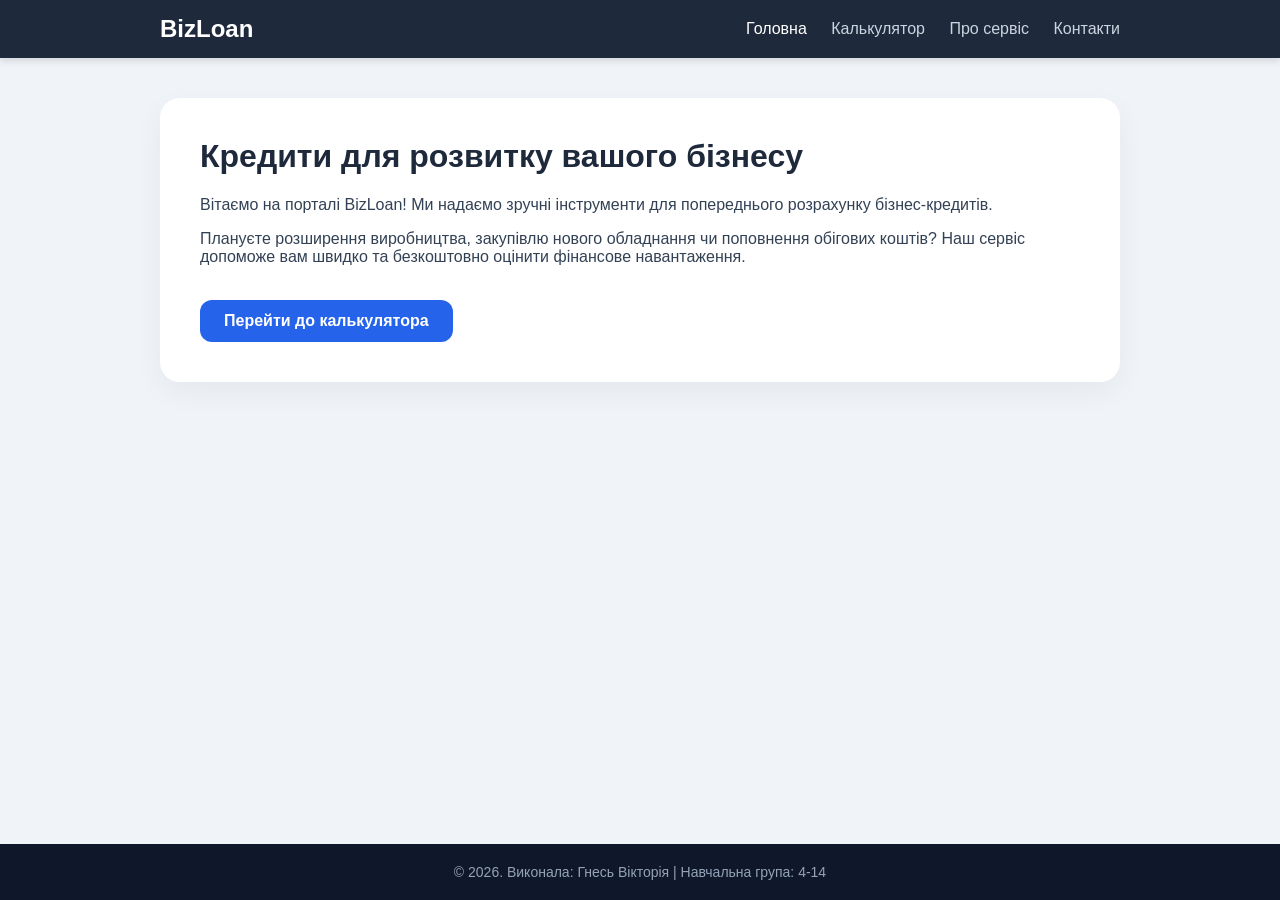
<file: index.html>
<!DOCTYPE html>
<html lang="uk">
<head>
    <meta charset="UTF-8">
    <meta name="viewport" content="width=device-width, initial-scale=1.0">
    <title>BusinessLoan — Головна</title>
    <link rel="stylesheet" href="style.css">
</head>
<body>

<header>
    <div class="nav-container">
        <a href="index.html" class="logo">BizLoan</a>
        <nav class="nav-links">
            <a href="index.html" class="active">Головна</a>
            <a href="calculator.html">Калькулятор</a>
            <a href="about.html">Про сервіс</a>
            <a href="contacts.html">Контакти</a>
        </nav>
    </div>
</header>

<main>
    <div class="info-card">
        <h1>Кредити для розвитку вашого бізнесу</h1>
        <p>Вітаємо на порталі BizLoan! Ми надаємо зручні інструменти для попереднього розрахунку бізнес-кредитів.</p>
        <p>Плануєте розширення виробництва, закупівлю нового обладнання чи поповнення обігових коштів? Наш сервіс допоможе вам швидко та безкоштовно оцінити фінансове навантаження.</p>
        <br>
        <a href="calculator.html" class="calc-btn" style="display:inline-block; text-align:center; text-decoration:none; width:auto; padding: 12px 24px;">Перейти до калькулятора</a>
    </div>
</main>

<footer>
    © 2026. Виконала: Гнесь Вікторія | Навчальна група: 4-14
</footer>

</body>
</html>
</file>
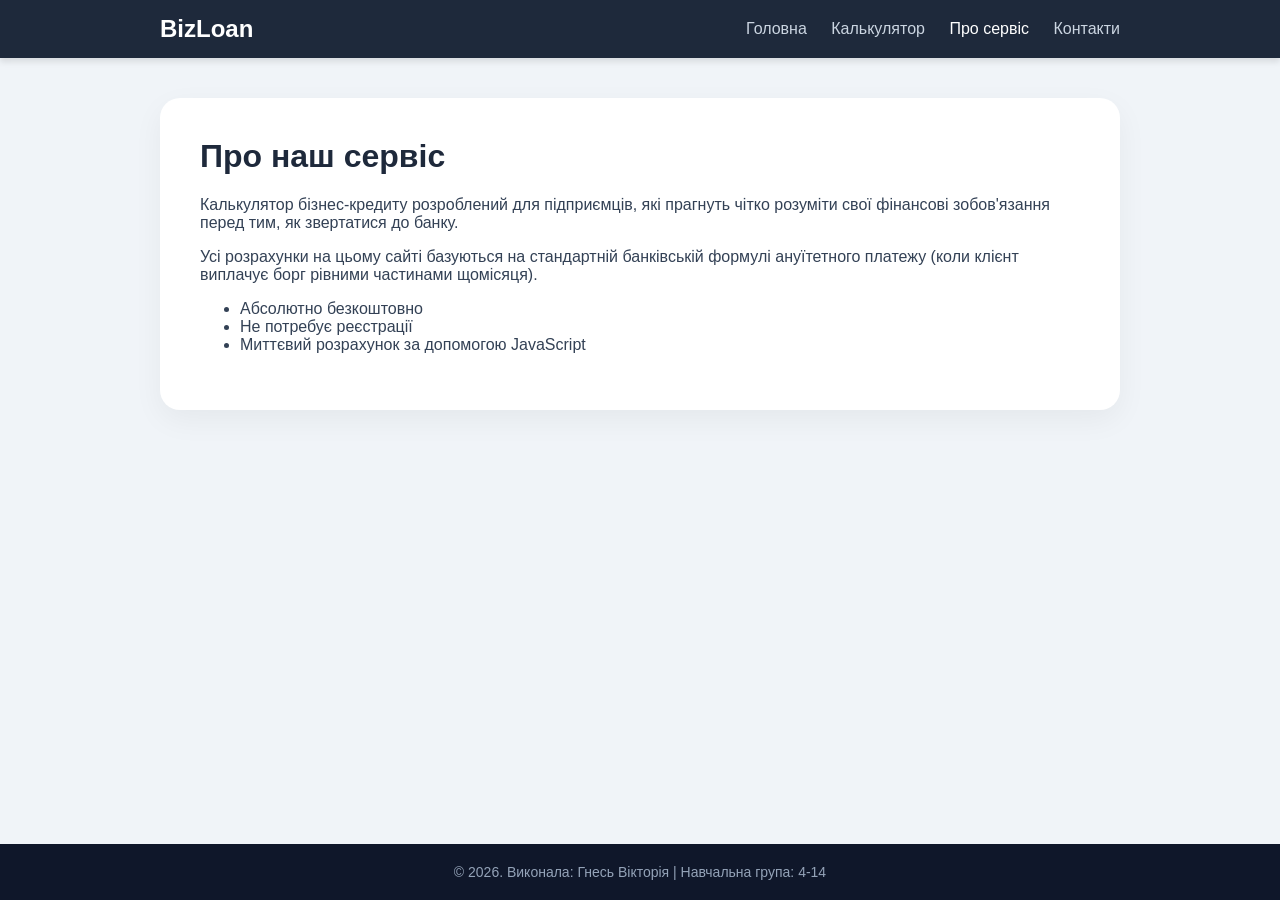
<file: about.html>
<!DOCTYPE html>
<html lang="uk">
<head>
    <meta charset="UTF-8">
    <meta name="viewport" content="width=device-width, initial-scale=1.0">
    <title>BusinessLoan — Про сервіс</title>
    <link rel="stylesheet" href="style.css">
</head>
<body>

<header>
    <div class="nav-container">
        <a href="index.html" class="logo">BizLoan</a>
        <nav class="nav-links">
            <a href="index.html">Головна</a>
            <a href="calculator.html">Калькулятор</a>
            <a href="about.html" class="active">Про сервіс</a>
            <a href="contacts.html">Контакти</a>
        </nav>
    </div>
</header>

<main>
    <div class="info-card">
        <h1>Про наш сервіс</h1>
        <p>Калькулятор бізнес-кредиту розроблений для підприємців, які прагнуть чітко розуміти свої фінансові зобов'язання перед тим, як звертатися до банку.</p>
        <p>Усі розрахунки на цьому сайті базуються на стандартній банківській формулі ануїтетного платежу (коли клієнт виплачує борг рівними частинами щомісяця).</p>
        <ul>
            <li>Абсолютно безкоштовно</li>
            <li>Не потребує реєстрації</li>
            <li>Миттєвий розрахунок за допомогою JavaScript</li>
        </ul>
    </div>
</main>

<footer>
    © 2026. Виконала: Гнесь Вікторія | Навчальна група: 4-14
</footer>

</body>
</html>
</file>
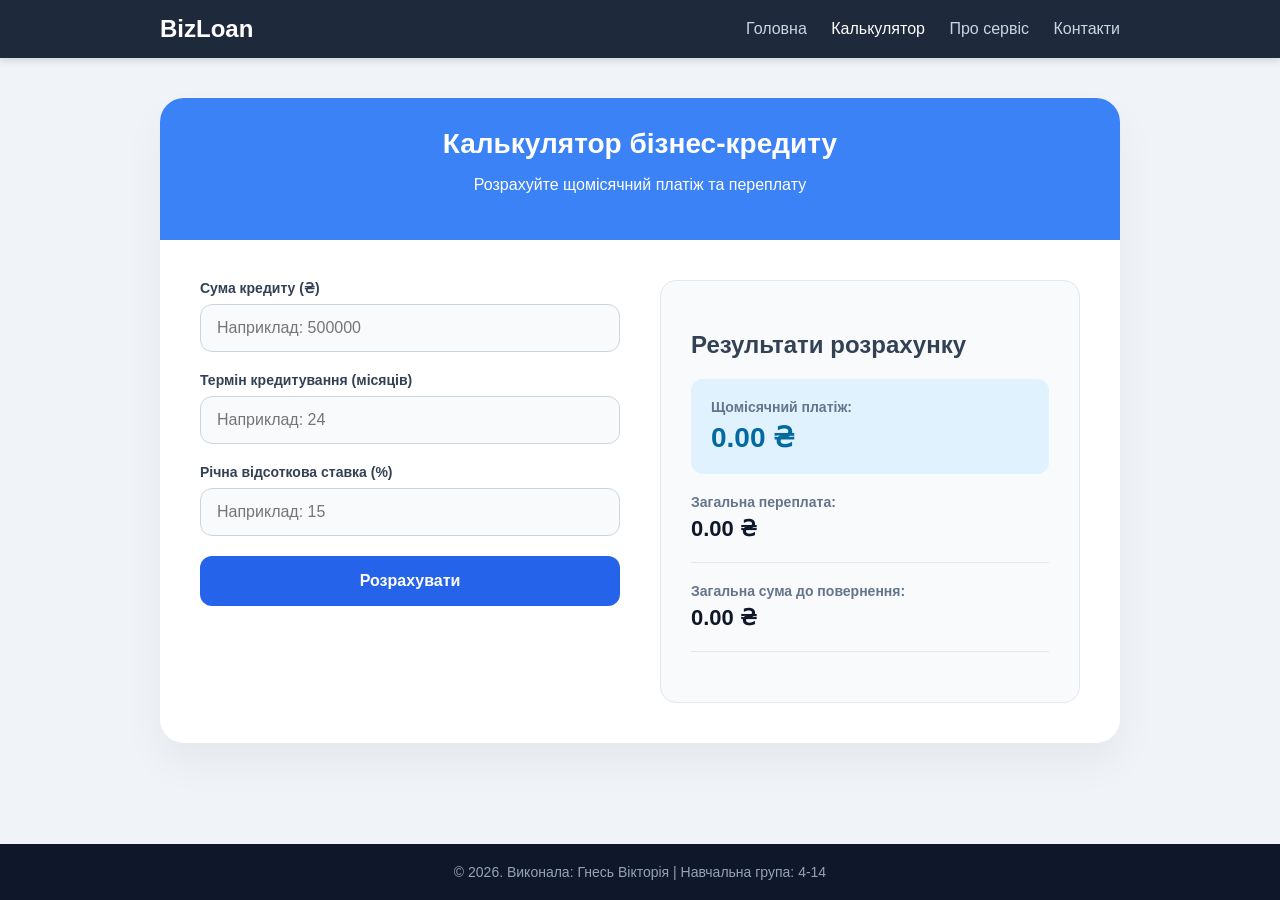
<file: calculator.html>
<!DOCTYPE html>
<html lang="uk">
<head>
    <meta charset="UTF-8">
    <meta name="viewport" content="width=device-width, initial-scale=1.0">
    <title>BusinessLoan — Калькулятор</title>
    <link rel="stylesheet" href="style.css">
</head>
<body>

<header>
    <div class="nav-container">
        <a href="index.html" class="logo">BizLoan</a>
        <nav class="nav-links">
            <a href="index.html">Головна</a>
            <a href="calculator.html" class="active">Калькулятор</a>
            <a href="about.html">Про сервіс</a>
            <a href="contacts.html">Контакти</a>
        </nav>
    </div>
</header>

<main>
    <div class="calculator-container">
        <div class="calculator-header">
            <h1 style="color: white;">Калькулятор бізнес-кредиту</h1>
            <p>Розрахуйте щомісячний платіж та переплату</p>
        </div>
        <div class="calculator-body">
            <div class="input-section">
                <div class="form-group">
                    <label for="amount">Сума кредиту (₴)</label>
                    <input type="number" id="amount" placeholder="Наприклад: 500000" min="1000">
                </div>
                <div class="form-group">
                    <label for="term">Термін кредитування (місяців)</label>
                    <input type="number" id="term" placeholder="Наприклад: 24" min="1" max="360">
                </div>
                <div class="form-group">
                    <label for="rate">Річна відсоткова ставка (%)</label>
                    <input type="number" id="rate" placeholder="Наприклад: 15" min="0.1" step="0.1">
                </div>
                <button onclick="calculateLoan()" class="calc-btn">Розрахувати</button>
            </div>
            <div class="result-section">
                <h2>Результати розрахунку</h2>
                <div class="result-box highlight">
                    <span class="result-label">Щомісячний платіж:</span>
                    <span class="result-value" id="monthly-payment">0.00 ₴</span>
                </div>
                <div class="result-box">
                    <span class="result-label">Загальна переплата:</span>
                    <span class="result-value" id="total-overpayment">0.00 ₴</span>
                </div>
                <div class="result-box">
                    <span class="result-label">Загальна сума до повернення:</span>
                    <span class="result-value" id="total-payment">0.00 ₴</span>
                </div>
            </div>
        </div>
    </div>
</main>

<footer>
    © 2026. Виконала: Гнесь Вікторія | Навчальна група: 4-14
</footer>

<script src="script.js"></script>
</body>
</html>
</file>
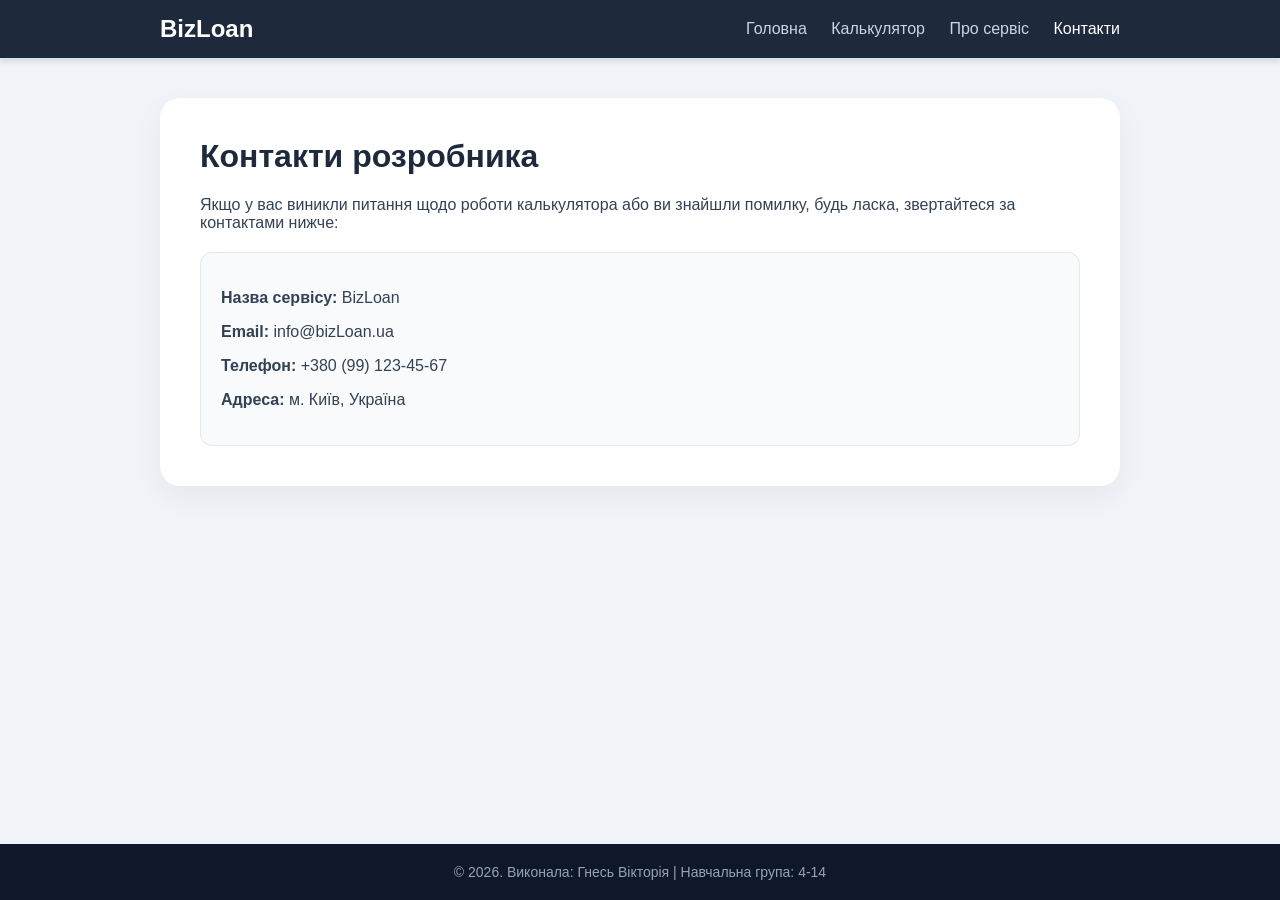
<file: contacts.html>
<!DOCTYPE html>
<html lang="uk">
<head>
    <meta charset="UTF-8">
    <meta name="viewport" content="width=device-width, initial-scale=1.0">
    <title>BusinessLoan — Контакти</title>
    <link rel="stylesheet" href="style.css">
</head>
<body>

<header>
    <div class="nav-container">
        <a href="index.html" class="logo">BizLoan</a>
        <nav class="nav-links">
            <a href="index.html">Головна</a>
            <a href="calculator.html">Калькулятор</a>
            <a href="about.html">Про сервіс</a>
            <a href="contacts.html" class="active">Контакти</a>
        </nav>
    </div>
</header>

<main>
    <div class="info-card">
        <h1>Контакти розробника</h1>
        <p>Якщо у вас виникли питання щодо роботи калькулятора або ви знайшли помилку, будь ласка, звертайтеся за контактами нижче:</p>
        <div style="margin-top: 20px; padding: 20px; background: #f8fafc; border-radius: 12px; border: 1px solid #e2e8f0;">
            <p><strong>Назва сервісу:</strong> BizLoan</p>
      <p><strong>Email:</strong> info@bizLoan.ua</p>
      <p><strong>Телефон:</strong> +380 (99) 123-45-67</p>
      <p><strong>Адреса:</strong> м. Київ, Україна</p>
        </div>
    </div>
</main>

<footer>
    © 2026. Виконала: Гнесь Вікторія | Навчальна група: 4-14
</footer>

</body>
</html>
</file>
<file: style.css>
* { box-sizing: border-box; font-family: 'Segoe UI', Tahoma, Geneva, Verdana, sans-serif; }
body { margin: 0; background-color: #f0f4f8; color: #334155; display: flex; flex-direction: column; min-height: 100vh; }

/* Навігація */
header { background: #1e293b; padding: 15px 0; box-shadow: 0 4px 6px rgba(0,0,0,0.1); }
.nav-container { max-width: 1000px; margin: 0 auto; display: flex; justify-content: space-between; align-items: center; padding: 0 20px; }
.logo { color: white; font-size: 24px; font-weight: bold; text-decoration: none; }
.nav-links a { color: #cbd5e1; text-decoration: none; margin-left: 20px; font-weight: 500; transition: 0.3s; }
.nav-links a:hover, .nav-links a.active { color: #ffffff; }

/* Основний контент */
main { flex: 1; max-width: 1000px; margin: 40px auto; padding: 0 20px; width: 100%; }

/* Стилі Калькулятора (з минулого коду) */
.calculator-container { background: #ffffff; border-radius: 24px; box-shadow: 0 20px 40px rgba(0, 0, 0, 0.05); overflow: hidden; }
.calculator-header { background: #3b82f6; color: #ffffff; padding: 30px 40px; text-align: center; }
.calculator-header h1 { margin: 0 0 10px; font-size: 28px; }
.calculator-body { display: grid; grid-template-columns: 1fr 1fr; gap: 40px; padding: 40px; }
.form-group { margin-bottom: 20px; }
label { display: block; margin-bottom: 8px; font-weight: 600; font-size: 14px; }
input { width: 100%; padding: 14px 16px; border: 1px solid #cbd5e1; border-radius: 12px; font-size: 16px; background: #f8fafc; }
input:focus { outline: none; border-color: #3b82f6; background: #ffffff; box-shadow: 0 0 0 4px rgba(59, 130, 246, 0.1); }
.calc-btn { width: 100%; padding: 16px; background: #2563eb; color: white; border: none; border-radius: 12px; font-size: 16px; font-weight: bold; cursor: pointer; transition: 0.3s; }
.calc-btn:hover { background: #1d4ed8; }
.result-section { background: #f8fafc; padding: 30px; border-radius: 16px; border: 1px solid #e2e8f0; }
.result-box { display: flex; flex-direction: column; margin-bottom: 20px; padding-bottom: 20px; border-bottom: 1px solid #e2e8f0; }
.result-box.highlight { background: #e0f2fe; padding: 20px; border-radius: 12px; border-bottom: none; }
.result-box.highlight .result-value { color: #0369a1; font-size: 28px; }
.result-label { font-size: 14px; color: #64748b; font-weight: 600; margin-bottom: 6px;}
.result-value { font-size: 22px; font-weight: 700; color: #0f172a; }

/* Інформаційні сторінки */
.info-card { background: #ffffff; padding: 40px; border-radius: 20px; box-shadow: 0 10px 30px rgba(0,0,0,0.05); }
.info-card h1 { margin-top: 0; color: #1e293b; }

/* Футер */
footer { background: #0f172a; color: #94a3b8; text-align: center; padding: 20px; margin-top: 40px; font-size: 14px; }

@media (max-width: 768px) {
    .calculator-body { grid-template-columns: 1fr; padding: 24px; gap: 30px; }
    .nav-container { flex-direction: column; gap: 15px; }
}
</file>
